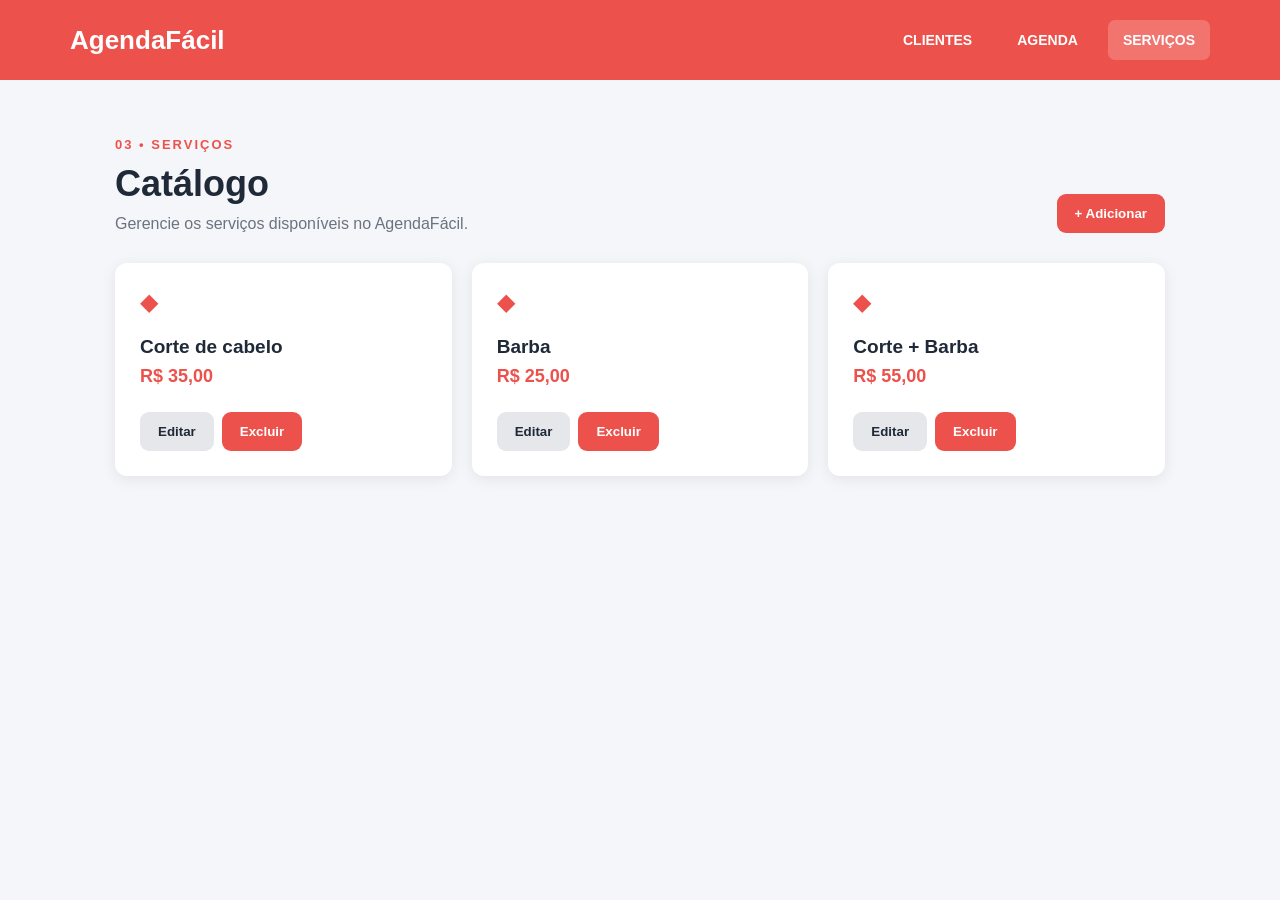
<file: servicos/index.html>
<!DOCTYPE html>
<html lang="pt-br">

<head>

    <meta charset="UTF-8">

    <meta name="viewport"
          content="width=device-width, initial-scale=1.0">

    <title>AgendaFácil - Serviços</title>

    <link rel="stylesheet" href="style.css">

</head>

<body>

<header class="topo">

    <div class="logo">
        AgendaFácil
    </div>


    <nav>

        <a href="http://localhost:8080/06102026/clientes/clientes.php">
            CLIENTES
        </a>

        <a href="http://127.0.0.1:5000">
            AGENDA
        </a>

        <a class="ativo"
           href="http://localhost:8080/06102026/servicos/">
            SERVIÇOS
        </a>

    </nav>

</header>


<main>

    <div class="cabecalho">

        <div>

            <span class="numero">
                03 • SERVIÇOS
            </span>

            <h1>
                Catálogo
            </h1>

            <p>
                Gerencie os serviços disponíveis no AgendaFácil.
            </p>

        </div>


        <button
            class="vermelho-btn"
            onclick="novoServico()">

            + Adicionar

        </button>

    </div>


    <section
        id="servicos"
        class="grid">
    </section>

</main>


<script src="script.js"></script>

</body>

</html>
</file>
<file: servicos/style.css>
* {
    margin: 0;
    padding: 0;
    box-sizing: border-box;
}

body {
    font-family: Arial, sans-serif;

    background: #f5f6fa;

    color: #1f2937;
}


/* CABEÇALHO */

.topo {
    height: 80px;

    background: #ed514b;

    display: flex;

    align-items: center;

    justify-content: space-between;

    padding: 0 70px;

    color: white;
}

.logo {
    font-size: 26px;

    font-weight: bold;
}

nav {
    display: flex;

    gap: 15px;
}

nav a {
    color: white;

    text-decoration: none;

    font-size: 14px;

    font-weight: bold;

    padding: 12px 15px;

    border-radius: 7px;
}

nav a:hover,
nav a.ativo {
    background: rgba(255,255,255,0.2);
}


/* CONTEÚDO */

main {
    max-width: 1100px;

    margin: 55px auto;

    padding: 0 25px;
}

.cabecalho {
    display: flex;

    justify-content: space-between;

    align-items: end;

    margin-bottom: 30px;
}

.numero {
    color: #ed514b;

    font-size: 13px;

    font-weight: bold;

    letter-spacing: 2px;
}

h1 {
    margin: 10px 0;

    font-size: 36px;
}

.cabecalho p {
    color: #6b7280;

    font-size: 16px;
}


/* BOTÃO */

button {
    border: none;

    cursor: pointer;

    font-weight: bold;

    border-radius: 9px;

    padding: 12px 18px;
}

.vermelho-btn {
    background: #ed514b;

    color: white;
}

.vermelho-btn:hover {
    background: #d83d37;
}


/* SERVIÇOS */

.grid {
    display: grid;

    grid-template-columns: repeat(3, 1fr);

    gap: 20px;
}

.servico {
    background: white;

    padding: 25px;

    border-radius: 12px;

    box-shadow: 0 3px 15px rgba(0,0,0,0.08);
}

.icone {
    color: #ed514b;

    font-size: 24px;

    margin-bottom: 20px;
}

.dados h2 {
    font-size: 19px;

    margin-bottom: 8px;
}

.dados p {
    color: #ed514b;

    font-size: 18px;

    font-weight: bold;
}


/* AÇÕES */

.acoes {
    display: flex;

    gap: 8px;

    margin-top: 25px;
}

.acoes button {
    background: #e5e7eb;

    color: #1f2937;
}

.acoes button:hover {
    background: #d1d5db;
}

.acoes .excluir {
    background: #ed514b;

    color: white;
}

.acoes .excluir:hover {
    background: #d83d37;
}


/* RESPONSIVO */

@media (max-width: 800px) {

    .topo {
        padding: 0 20px;
    }

    .logo {
        font-size: 20px;
    }

    nav {
        gap: 3px;
    }

    nav a {
        font-size: 11px;

        padding: 8px;
    }

    .grid {
        grid-template-columns: 1fr;
    }

    .cabecalho {
        flex-direction: column;

        align-items: flex-start;

        gap: 20px;
    }

}
</file>
